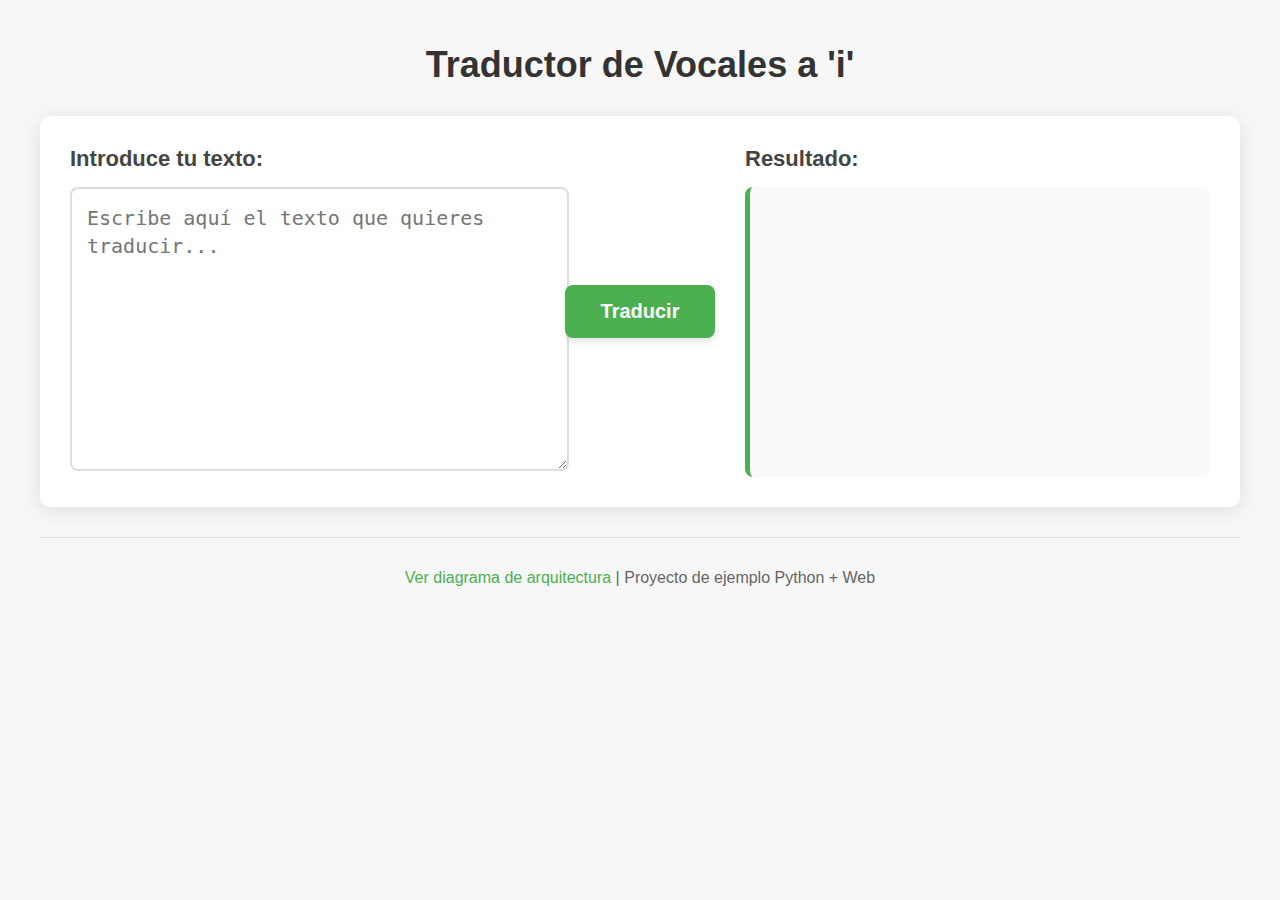
<file: static/index.html>
<!DOCTYPE html>
<html lang="es">
<head>
    <meta charset="UTF-8">
    <meta name="viewport" content="width=device-width, initial-scale=1.0">
    <title>Traductor de Vocales a 'i'</title>
    <link rel="stylesheet" href="styles.css">
</head>
<body>
    <h1>Traductor de Vocales a 'i'</h1>
    
    <div class="container">
        <div class="flex-container">
            <div class="column">
                <label for="inputText">Introduce tu texto:</label>
                <textarea id="inputText" placeholder="Escribe aquí el texto que quieres traducir..."></textarea>
            </div>
            
            <div class="middle-column">
                <button id="translateBtn">Traducir</button>
                <div class="loading" id="loading">Traduciendo...</div>
                <div class="error" id="error">Ocurrió un error al traducir. Inténtalo de nuevo.</div>
            </div>
            
            <div class="column">
                <label for="outputText">Resultado:</label>
                <div class="result-box" id="outputText"></div>
            </div>
        </div>
    </div>

    <footer>
        <p><a href="arquitectura.html" target="_blank">Ver diagrama de arquitectura</a> | Proyecto de ejemplo Python + Web</p>
    </footer>

    <script src="app.js"></script>
</body>
</html>
</file>
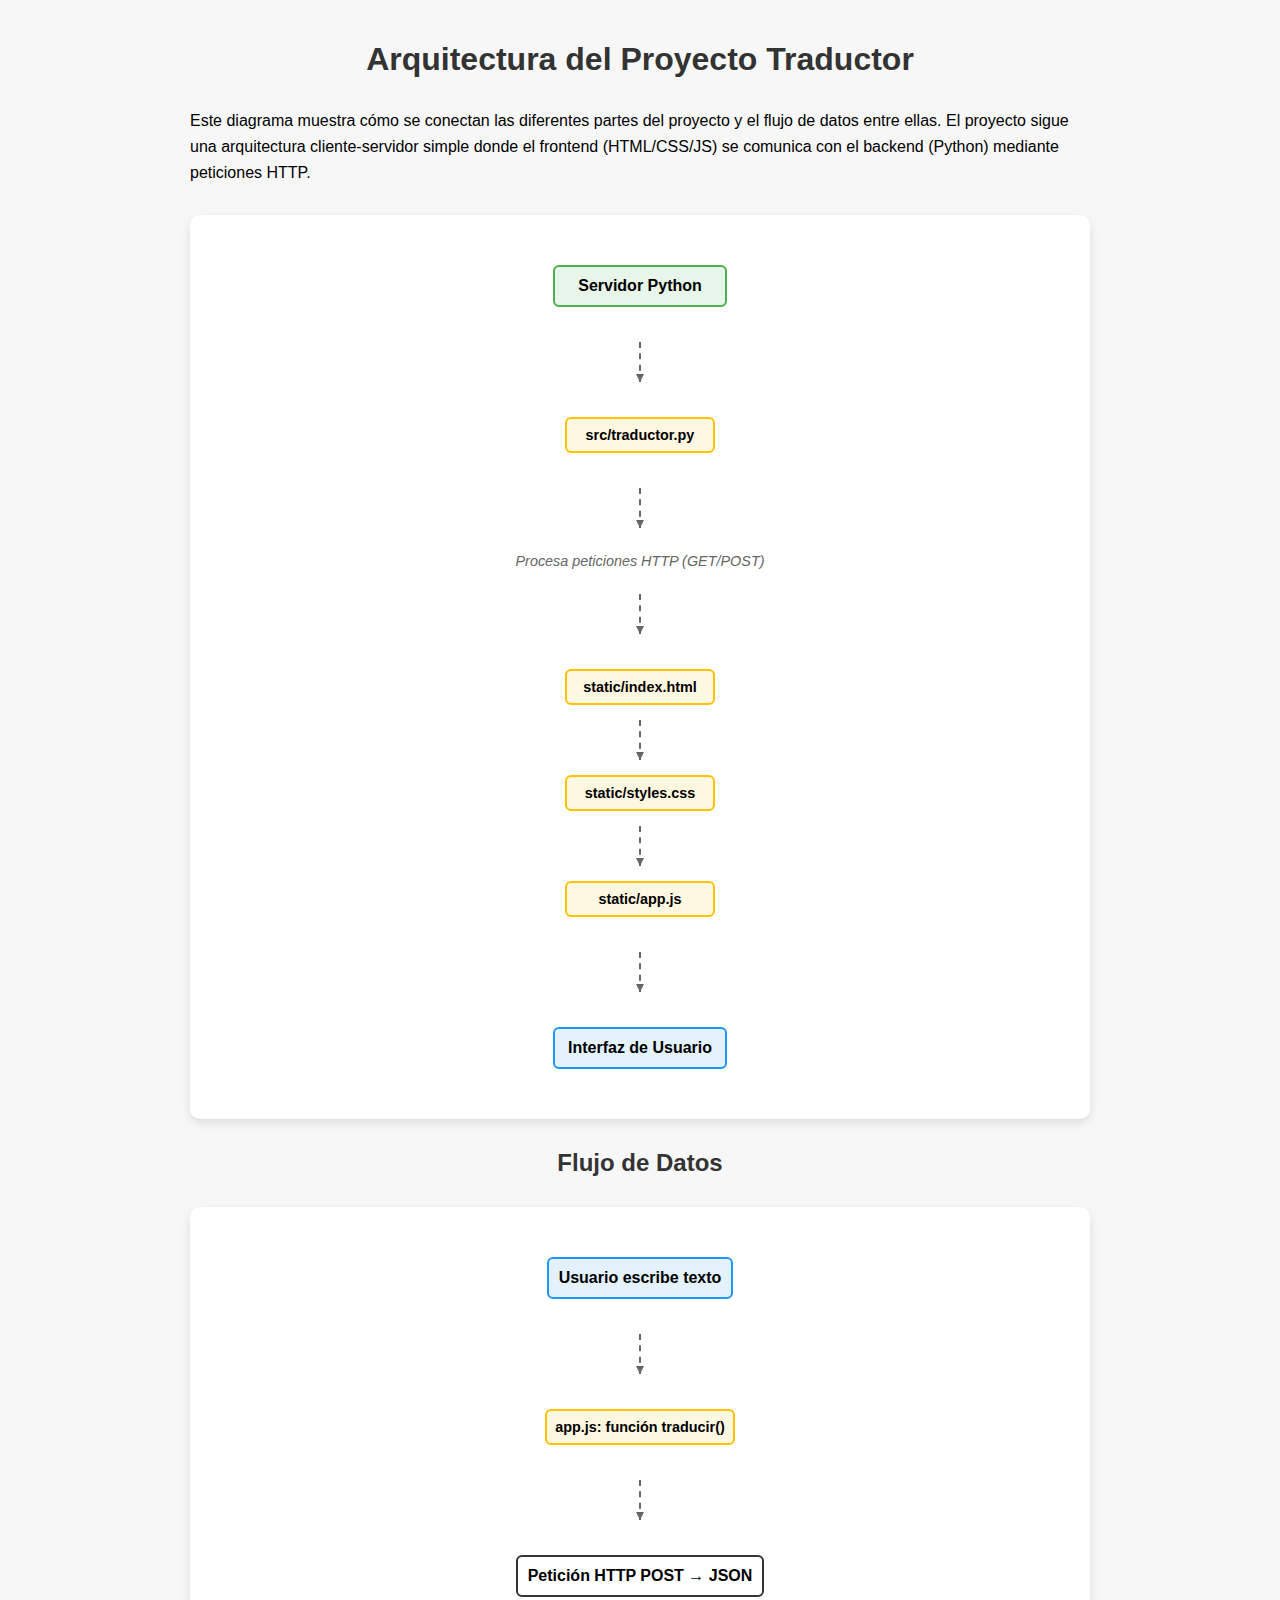
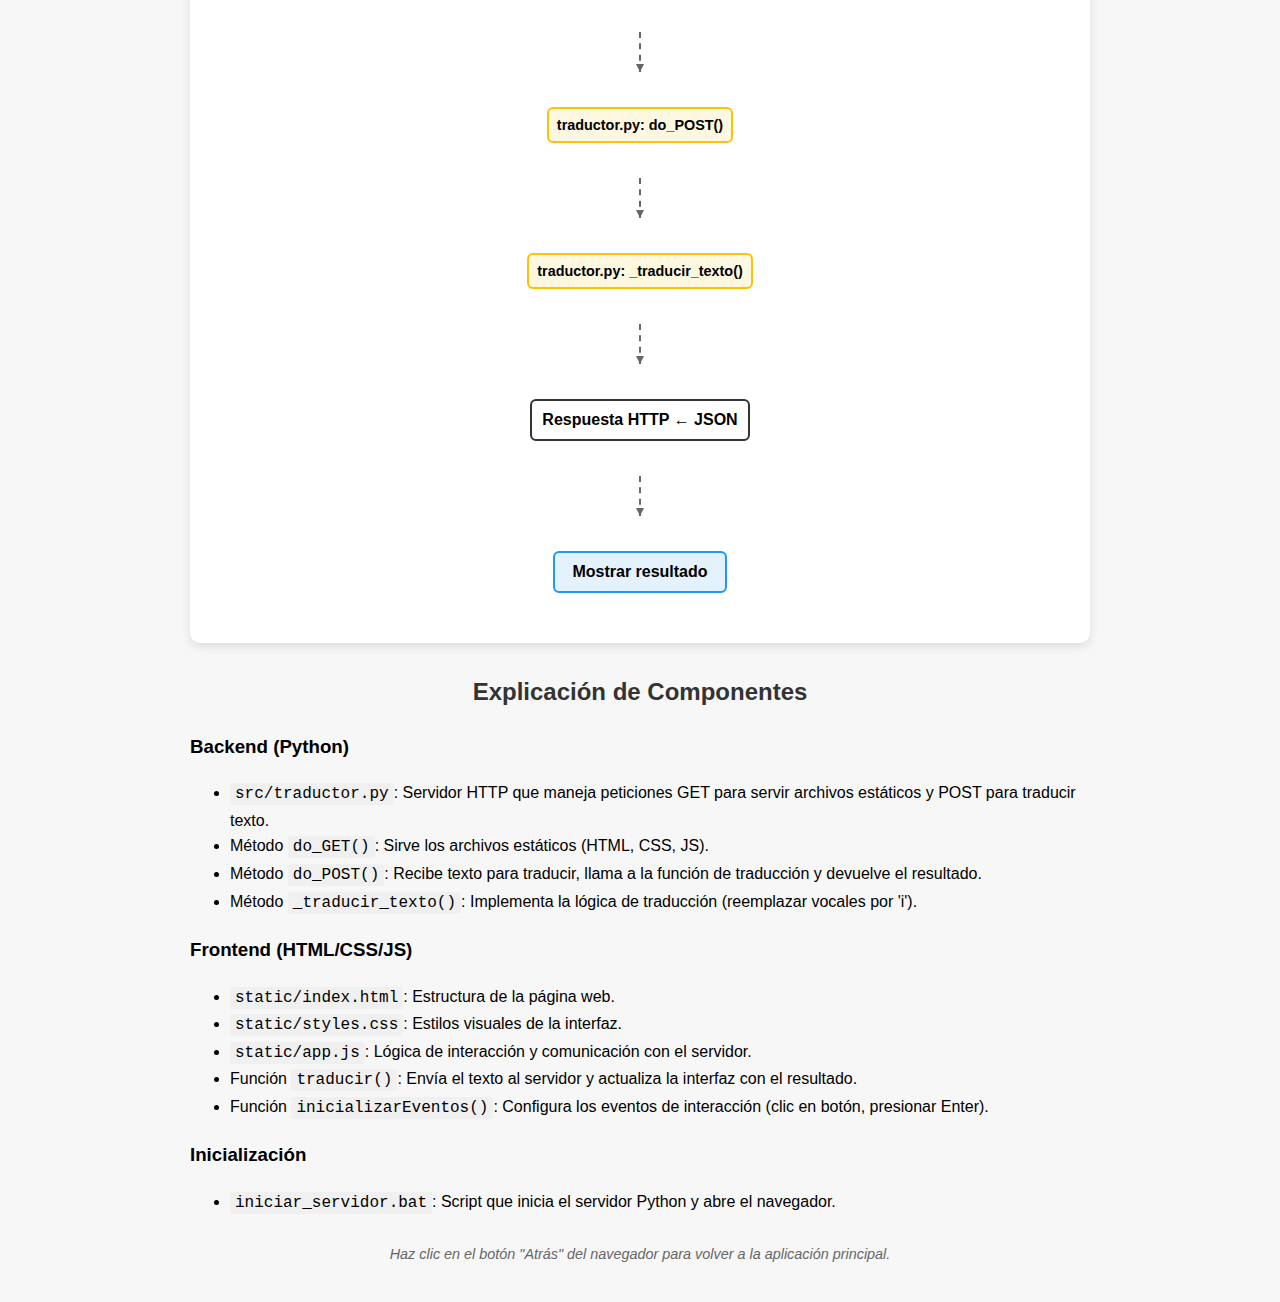
<file: static/arquitectura.html>
<!DOCTYPE html>
<html lang="es">
<head>
    <meta charset="UTF-8">
    <meta name="viewport" content="width=device-width, initial-scale=1.0">
    <title>Arquitectura del Proyecto</title>
    <style>
        body {
            font-family: 'Arial', sans-serif;
            max-width: 900px;
            margin: 0 auto;
            padding: 20px;
            background-color: #f7f7f7;
        }
        h1, h2 {
            color: #333;
            text-align: center;
        }
        .diagram {
            background-color: white;
            border-radius: 10px;
            box-shadow: 0 4px 10px rgba(0, 0, 0, 0.1);
            padding: 20px;
            margin: 30px 0;
        }
        .diagram-container {
            display: flex;
            flex-direction: column;
            align-items: center;
        }
        .box {
            border: 2px solid #333;
            border-radius: 6px;
            padding: 10px;
            margin: 10px;
            text-align: center;
            position: relative;
            min-width: 150px;
            font-weight: bold;
        }
        .row {
            display: flex;
            justify-content: center;
            margin: 20px 0;
            width: 100%;
        }
        .column {
            display: flex;
            flex-direction: column;
            align-items: center;
            margin: 0 20px;
        }
        .arrow {
            position: relative;
            width: 0;
            height: 40px;
            border-left: 2px dashed #666;
            margin: 5px auto;
        }
        .arrow:after {
            content: "";
            position: absolute;
            bottom: 0;
            left: -5px;
            width: 0;
            height: 0;
            border-left: 4px solid transparent;
            border-right: 4px solid transparent;
            border-top: 8px solid #666;
        }
        .horizontal-arrow {
            width: 40px;
            height: 0;
            border-top: 2px dashed #666;
            margin: auto 5px;
            position: relative;
        }
        .horizontal-arrow:after {
            content: "";
            position: absolute;
            right: 0;
            top: -4px;
            width: 0;
            height: 0;
            border-top: 4px solid transparent;
            border-bottom: 4px solid transparent;
            border-left: 8px solid #666;
        }
        .frontend {
            background-color: #e3f2fd;
            border-color: #2196F3;
        }
        .backend {
            background-color: #e8f5e9;
            border-color: #4CAF50;
        }
        .file {
            background-color: #fff8e1;
            border-color: #FFC107;
            font-size: 0.9em;
            padding: 8px;
            min-width: 130px;
        }
        .note {
            font-style: italic;
            color: #666;
            text-align: center;
            margin: 20px 0;
            font-size: 0.9em;
        }
        .description {
            margin: 30px 0;
            line-height: 1.6;
        }
        code {
            background-color: #f0f0f0;
            padding: 2px 5px;
            border-radius: 3px;
            font-family: 'Courier New', monospace;
        }
    </style>
</head>
<body>
    <h1>Arquitectura del Proyecto Traductor</h1>
    
    <div class="description">
        <p>Este diagrama muestra cómo se conectan las diferentes partes del proyecto y el flujo de datos entre ellas. El proyecto sigue una arquitectura cliente-servidor simple donde el frontend (HTML/CSS/JS) se comunica con el backend (Python) mediante peticiones HTTP.</p>
    </div>
    
    <div class="diagram">
        <div class="diagram-container">
            <div class="row">
                <div class="box backend">Servidor Python</div>
            </div>
            <div class="arrow"></div>
            <div class="row">
                <div class="box file">src/traductor.py</div>
            </div>
            <div class="arrow"></div>
            <div class="note">Procesa peticiones HTTP (GET/POST)</div>
            <div class="arrow"></div>
            <div class="row">
                <div class="column">
                    <div class="box file">static/index.html</div>
                    <div class="arrow"></div>
                    <div class="box file">static/styles.css</div>
                    <div class="arrow"></div>
                    <div class="box file">static/app.js</div>
                </div>
            </div>
            <div class="arrow"></div>
            <div class="row">
                <div class="box frontend">Interfaz de Usuario</div>
            </div>
        </div>
    </div>
    
    <h2>Flujo de Datos</h2>
    
    <div class="diagram">
        <div class="diagram-container">
            <div class="row">
                <div class="box frontend">Usuario escribe texto</div>
            </div>
            <div class="arrow"></div>
            <div class="row">
                <div class="box file">app.js: función traducir()</div>
            </div>
            <div class="arrow"></div>
            <div class="row">
                <div class="box">Petición HTTP POST → JSON</div>
            </div>
            <div class="arrow"></div>
            <div class="row">
                <div class="box file">traductor.py: do_POST()</div>
            </div>
            <div class="arrow"></div>
            <div class="row">
                <div class="box file">traductor.py: _traducir_texto()</div>
            </div>
            <div class="arrow"></div>
            <div class="row">
                <div class="box">Respuesta HTTP ← JSON</div>
            </div>
            <div class="arrow"></div>
            <div class="row">
                <div class="box frontend">Mostrar resultado</div>
            </div>
        </div>
    </div>
    
    <div class="description">
        <h2>Explicación de Componentes</h2>
        
        <h3>Backend (Python)</h3>
        <ul>
            <li><code>src/traductor.py</code>: Servidor HTTP que maneja peticiones GET para servir archivos estáticos y POST para traducir texto.</li>
            <li>Método <code>do_GET()</code>: Sirve los archivos estáticos (HTML, CSS, JS).</li>
            <li>Método <code>do_POST()</code>: Recibe texto para traducir, llama a la función de traducción y devuelve el resultado.</li>
            <li>Método <code>_traducir_texto()</code>: Implementa la lógica de traducción (reemplazar vocales por 'i').</li>
        </ul>
        
        <h3>Frontend (HTML/CSS/JS)</h3>
        <ul>
            <li><code>static/index.html</code>: Estructura de la página web.</li>
            <li><code>static/styles.css</code>: Estilos visuales de la interfaz.</li>
            <li><code>static/app.js</code>: Lógica de interacción y comunicación con el servidor.</li>
            <li>Función <code>traducir()</code>: Envía el texto al servidor y actualiza la interfaz con el resultado.</li>
            <li>Función <code>inicializarEventos()</code>: Configura los eventos de interacción (clic en botón, presionar Enter).</li>
        </ul>
        
        <h3>Inicialización</h3>
        <ul>
            <li><code>iniciar_servidor.bat</code>: Script que inicia el servidor Python y abre el navegador.</li>
        </ul>
    </div>
    
    <div class="note">
        <p>Haz clic en el botón "Atrás" del navegador para volver a la aplicación principal.</p>
    </div>
</body>
</html>
</file>
<file: static/styles.css>
body {
    font-family: 'Arial', sans-serif;
    max-width: 1200px;
    margin: 0 auto;
    padding: 20px;
    background-color: #f7f7f7;
    font-size: 18px;
}

h1 {
    color: #333;
    text-align: center;
    margin-bottom: 30px;
    font-size: 36px;
}

.container {
    background-color: white;
    border-radius: 10px;
    box-shadow: 0 4px 20px rgba(0, 0, 0, 0.1);
    padding: 30px;
}

.flex-container {
    display: flex;
    flex-wrap: wrap;
    gap: 30px;
    align-items: stretch;
}

.column {
    flex: 1;
    min-width: 300px;
}

.middle-column {
    display: flex;
    flex-direction: column;
    justify-content: center;
    align-items: center;
    padding: 20px 0;
    min-width: 150px;
}

label {
    display: block;
    margin-bottom: 15px;
    font-weight: bold;
    font-size: 22px;
    color: #444;
}

textarea {
    width: 100%;
    padding: 15px;
    border: 2px solid #ddd;
    border-radius: 8px;
    resize: vertical;
    min-height: 250px;
    font-size: 20px;
    line-height: 1.4;
    transition: border-color 0.3s;
}

textarea:focus {
    border-color: #4CAF50;
    outline: none;
}

button {
    background-color: #4CAF50;
    color: white;
    border: none;
    padding: 15px 30px;
    border-radius: 8px;
    cursor: pointer;
    font-size: 20px;
    font-weight: bold;
    transition: all 0.3s;
    box-shadow: 0 4px 6px rgba(0, 0, 0, 0.1);
    margin: 20px 0;
    width: 100%;
    max-width: 200px;
}

button:hover {
    background-color: #45a049;
    transform: translateY(-2px);
    box-shadow: 0 6px 8px rgba(0, 0, 0, 0.15);
}

button:active {
    transform: translateY(0);
}

.result-box {
    background-color: #f9f9f9;
    border-radius: 8px;
    border-left: 5px solid #4CAF50;
    padding: 20px;
    min-height: 250px;
    font-size: 20px;
    line-height: 1.4;
}

.loading {
    display: none;
    text-align: center;
    margin: 15px 0;
    font-size: 18px;
    color: #666;
}

.error {
    color: #f44336;
    display: none;
    margin-top: 15px;
    font-size: 18px;
    text-align: center;
    padding: 10px;
    background-color: #ffebee;
    border-radius: 5px;
}

footer {
    margin-top: 30px;
    text-align: center;
    color: #666;
    font-size: 16px;
    padding: 15px;
    border-top: 1px solid #ddd;
}

footer a {
    color: #4CAF50;
    text-decoration: none;
    transition: color 0.3s;
}

footer a:hover {
    color: #45a049;
    text-decoration: underline;
}

/* Estilos responsivos */
@media (max-width: 768px) {
    .flex-container {
        flex-direction: column;
    }
    .middle-column {
        order: 2;
        padding: 10px 0;
    }
    .column:last-child {
        order: 3;
    }
}
</file>
